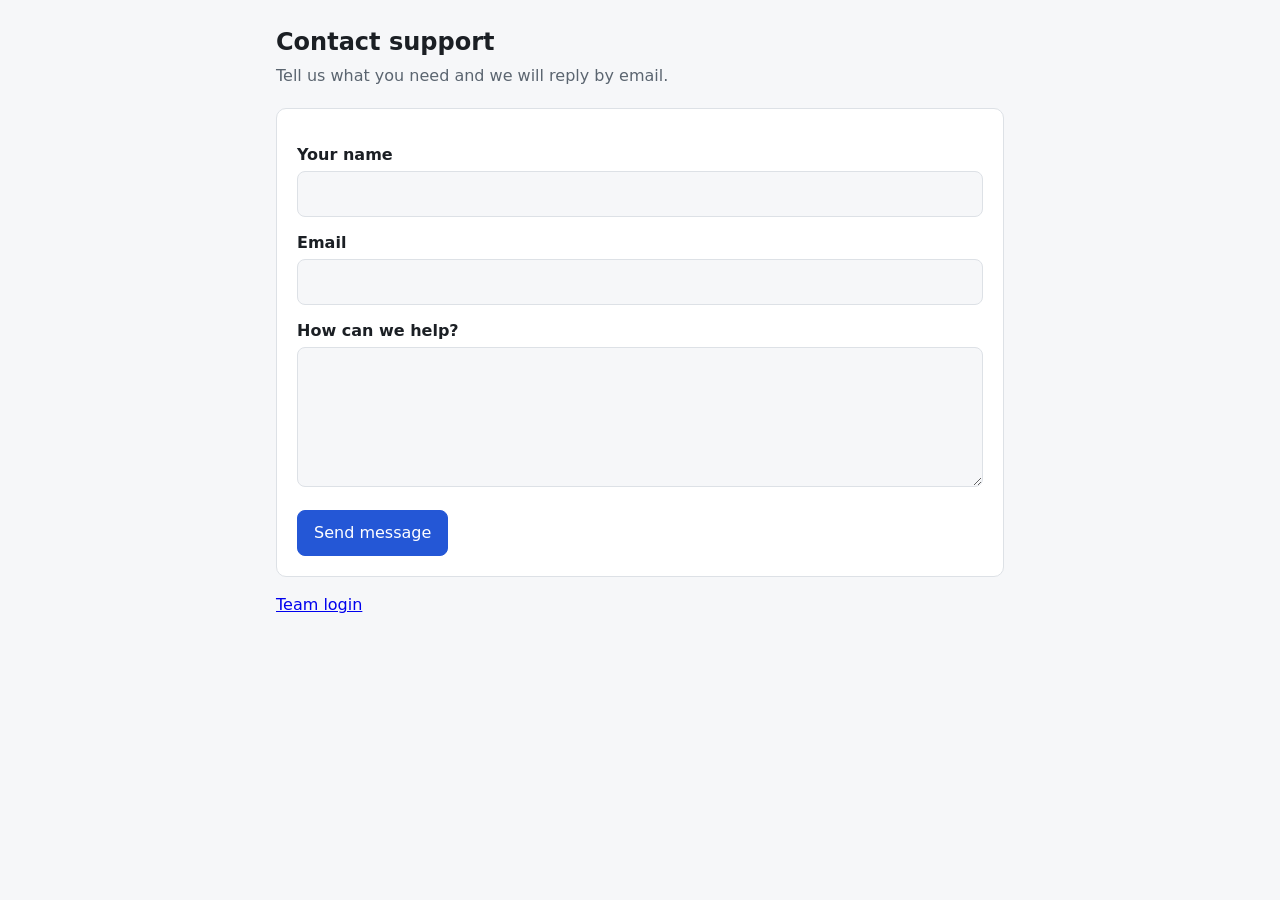
<file: static/index.html>
<!doctype html>
<html lang="en">
<head>
  <meta charset="utf-8">
  <meta name="viewport" content="width=device-width, initial-scale=1">
  <title>Contact support</title>
  <link rel="stylesheet" href="/static/styles.css">
</head>
<body>
<main>
  <h1>Contact support</h1>
  <p class="sub">Tell us what you need and we will reply by email.</p>
  <form id="form" class="card" novalidate>
    <label for="name">Your name</label>
    <input id="name" name="name" autocomplete="name" maxlength="100" required>
    <label for="email">Email</label>
    <input id="email" name="email" type="email" autocomplete="email" maxlength="254" required>
    <label for="message">How can we help?</label>
    <textarea id="message" name="message" maxlength="2000" required></textarea>
    <button id="send" type="submit">Send message</button>
    <div id="out" role="status" aria-live="polite"></div>
  </form>
  <p class="muted"><a href="/team">Team login</a></p>
</main>
<script>
const form = document.getElementById("form"), out = document.getElementById("out"), btn = document.getElementById("send");
function show(kind, text) { out.className = "msg " + kind; out.textContent = text; }
form.addEventListener("submit", async (e) => {
  e.preventDefault();
  btn.disabled = true; out.className = ""; out.textContent = "";
  try {
    const res = await fetch("/api/tickets", {
      method: "POST", headers: { "Content-Type": "application/json" },
      body: JSON.stringify({ name: form.name.value, email: form.email.value, message: form.message.value }),
    });
    const body = await res.json();
    if (res.ok) { show("ok", "Thanks! We received your message (reference #" + body.id + ")."); form.reset(); }
    else if (body.error && body.error.fields && body.error.fields.length)
      show("err", body.error.fields.map(f => f.field + ": " + f.message).join(". "));
    else show("err", (body.error && body.error.message) || "Something went wrong. Please try again.");
  } catch { show("err", "Could not reach the server. Please try again."); }
  finally { btn.disabled = false; }
});
</script>
</body>
</html>
</file>
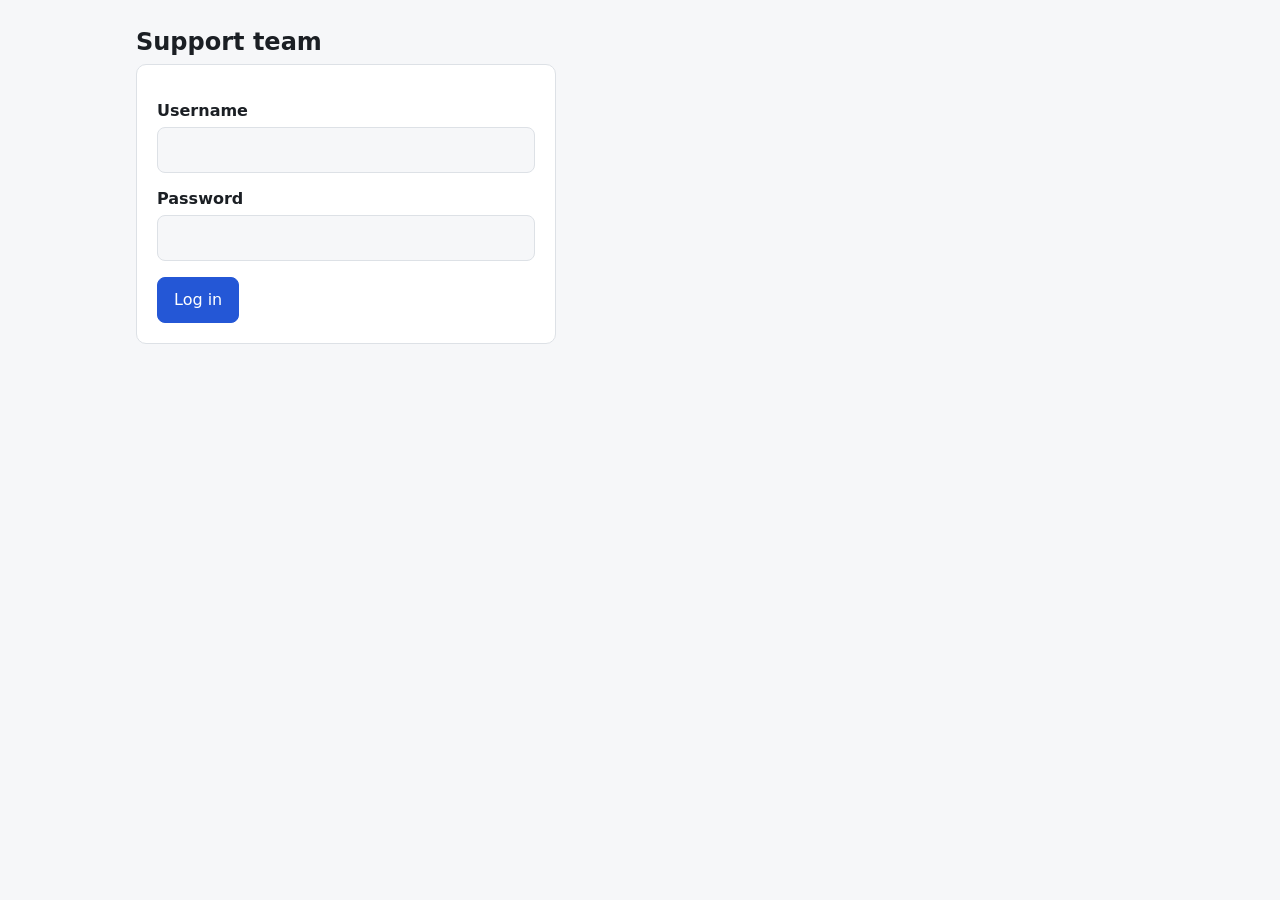
<file: static/team.html>
<!doctype html>
<html lang="en">
<head>
  <meta charset="utf-8">
  <meta name="viewport" content="width=device-width, initial-scale=1">
  <title>Support team</title>
  <link rel="stylesheet" href="/static/styles.css">
</head>
<body>
<main class="wide">
  <h1>Support team</h1>

  <section id="login" class="card" style="max-width:420px">
    <form id="loginForm">
      <label for="u">Username</label><input id="u" autocomplete="username" required>
      <label for="p">Password</label><input id="p" type="password" autocomplete="current-password" required>
      <button type="submit">Log in</button>
      <div id="loginOut" role="alert"></div>
    </form>
  </section>

  <section id="app" class="hidden">
    <div class="row">
      <div><label for="cat">Category</label><select id="cat"><option value="">All categories</option></select></div>
      <div><button id="logout" class="ghost" type="button">Log out</button></div>
    </div>
    <div id="listOut" role="alert"></div>
    <table>
      <thead><tr><th>#</th><th>Message</th><th>Category</th><th>Priority</th><th>Status</th></tr></thead>
      <tbody id="rows"></tbody>
    </table>

    <div id="detail" class="card hidden" style="margin-top:20px">
      <div class="row"><h2 id="dTitle" style="margin:0;flex:3"></h2><button id="dClose" class="ghost" type="button">Close</button></div>
      <p class="muted" id="dMeta"></p>
      <div class="grid2">
        <div>
          <h3>Customer message</h3><pre class="draft" id="dMsg"></pre>
          <label for="dStatus">Status</label><select id="dStatus"></select>
          <div id="dOut" role="status"></div>
        </div>
        <div>
          <h3>Suggested reply <span class="tag" id="dSource"></span></h3>
          <pre class="draft" id="dDraft"></pre>
          <div id="dFaq"></div>
        </div>
      </div>
    </div>
  </section>
</main>
<script>
// All customer-supplied text is written with textContent, never innerHTML.
const $ = (id) => document.getElementById(id);
let token = sessionStorage.getItem("token"), meta = null;

async function api(path, opts = {}) {
  const res = await fetch(path, { ...opts, headers: { "Content-Type": "application/json", Authorization: "Bearer " + token, ...(opts.headers || {}) } });
  const body = await res.json().catch(() => ({}));
  if (res.status === 401) { logout(); throw new Error("Please log in again."); }
  if (!res.ok) throw new Error((body.error && body.error.message) || "Request failed.");
  return body;
}
function logout() { token = null; sessionStorage.removeItem("token"); $("app").classList.add("hidden"); $("login").classList.remove("hidden"); }
function cell(text, cls) { const td = document.createElement("td"); if (cls) { const s = document.createElement("span"); s.className = cls; s.textContent = text; td.append(s); } else td.textContent = text; return td; }

async function loadList() {
  $("listOut").textContent = "";
  try {
    const rows = await api("/api/tickets" + ($("cat").value ? "?category=" + encodeURIComponent($("cat").value) : ""));
    const tbody = $("rows"); tbody.replaceChildren();
    if (!rows.length) { const tr = document.createElement("tr"), td = cell("No tickets yet."); td.colSpan = 5; tr.append(td); tbody.append(tr); }
    for (const t of rows) {
      const tr = document.createElement("tr"); tr.className = "click"; tr.tabIndex = 0;
      const msg = t.message.length > 80 ? t.message.slice(0, 80) + "…" : t.message;
      tr.append(cell(t.id), cell(msg), cell(t.category, "tag"), cell(t.priority, "tag " + t.priority), cell(t.status.replace("_", " "), "tag"));
      tr.addEventListener("click", () => openTicket(t.id));
      tr.addEventListener("keydown", (e) => { if (e.key === "Enter") openTicket(t.id); });
      tbody.append(tr);
    }
  } catch (e) { $("listOut").className = "msg err"; $("listOut").textContent = e.message; }
}

async function openTicket(id) {
  const t = await api("/api/tickets/" + id);
  $("detail").classList.remove("hidden");
  $("dTitle").textContent = "Ticket #" + t.id;
  $("dMeta").textContent = t.name + " <" + t.email + "> · " + t.category + " (model confidence " + Math.round(t.category_confidence * 100) + "%) · " + new Date(t.created_at).toLocaleString();
  $("dMsg").textContent = t.message;
  const sel = $("dStatus"); sel.replaceChildren();
  for (const s of meta.statuses) { const o = document.createElement("option"); o.value = s; o.textContent = s.replace("_", " "); o.selected = s === t.status; sel.append(o); }
  sel.onchange = async () => {
    try { await api("/api/tickets/" + id, { method: "PATCH", body: JSON.stringify({ status: sel.value }) }); $("dOut").className = "msg ok"; $("dOut").textContent = "Status updated."; loadList(); }
    catch (e) { $("dOut").className = "msg err"; $("dOut").textContent = e.message; }
  };
  $("dOut").className = ""; $("dOut").textContent = "";
  $("dSource").textContent = t.draft_source || t.draft_status;
  $("dDraft").textContent = t.draft_status === "pending" ? "Draft is still being written. Reopen in a moment." : (t.draft_text || "No draft available.");
  const faq = $("dFaq"); faq.replaceChildren();
  if (t.draft_status === "ready") {
    const h = document.createElement("strong"); h.textContent = t.draft_faq_entries.length ? "FAQ entries used" : "No FAQ entry matched; nothing was invented."; faq.append(h);
    for (const f of t.draft_faq_entries) { const d = document.createElement("div"); d.className = "faq"; const q = document.createElement("div"); q.textContent = f.id + ": " + f.question; d.append(q); faq.append(d); }
  }
}

async function start() {
  $("login").classList.add("hidden"); $("app").classList.remove("hidden");
  meta = await api("/api/meta");
  const cat = $("cat"); cat.length = 1;
  for (const c of meta.categories) { const o = document.createElement("option"); o.value = c; o.textContent = c; cat.append(o); }
  loadList();
}
$("loginForm").addEventListener("submit", async (e) => {
  e.preventDefault();
  try {
    const res = await fetch("/api/login", { method: "POST", headers: { "Content-Type": "application/json" }, body: JSON.stringify({ username: $("u").value, password: $("p").value }) });
    const body = await res.json();
    if (!res.ok) throw new Error((body.error && body.error.message) || "Login failed.");
    token = body.token; sessionStorage.setItem("token", token); $("p").value = ""; $("loginOut").textContent = ""; start();
  } catch (err) { $("loginOut").className = "msg err"; $("loginOut").textContent = err.message; }
});
$("cat").addEventListener("change", loadList);
$("logout").addEventListener("click", logout);
$("dClose").addEventListener("click", () => $("detail").classList.add("hidden"));
if (token) start().catch(logout);
</script>
</body>
</html>
</file>
<file: static/styles.css>
:root { --bg:#f6f7f9; --card:#fff; --ink:#1b1f24; --muted:#5b6570; --line:#dde1e6; --accent:#2457d6; --bad:#b42318; --ok:#1a7f45; }
@media (prefers-color-scheme: dark) {
  :root { --bg:#14171b; --card:#1c2026; --ink:#eceff3; --muted:#9aa5b1; --line:#2f353d; --accent:#7ea2ff; --bad:#ff8a80; --ok:#6fd49a; }
}
* { box-sizing: border-box; }
body { margin:0; background:var(--bg); color:var(--ink); font:16px/1.5 system-ui, -apple-system, "Segoe UI", sans-serif; }
main { max-width: 760px; margin: 0 auto; padding: 24px 16px 64px; }
main.wide { max-width: 1040px; }
h1 { font-size: 1.5rem; margin: 0 0 4px; }
.sub { color: var(--muted); margin: 0 0 20px; }
.card { background: var(--card); border: 1px solid var(--line); border-radius: 10px; padding: 20px; }
label { display:block; font-weight:600; margin: 14px 0 4px; }
input, textarea, select, button { font: inherit; color: inherit; }
input, textarea, select { width:100%; padding: 10px 12px; border:1px solid var(--line); border-radius:8px; background: var(--bg); }
textarea { min-height: 140px; resize: vertical; }
button { padding: 10px 16px; border-radius:8px; border:1px solid var(--accent); background: var(--accent); color:#fff; cursor:pointer; margin-top:16px; }
button.ghost { background: transparent; color: var(--accent); }
button:disabled { opacity:.6; cursor:wait; }
.msg { margin-top: 14px; padding: 10px 12px; border-radius: 8px; }
.msg.ok { border:1px solid var(--ok); color: var(--ok); }
.msg.err { border:1px solid var(--bad); color: var(--bad); }
.row { display:flex; gap:12px; align-items:end; flex-wrap:wrap; }
.row > * { flex: 1 1 180px; }
table { width:100%; border-collapse: collapse; margin-top: 16px; }
th, td { text-align:left; padding: 10px 8px; border-bottom:1px solid var(--line); vertical-align: top; }
th { color: var(--muted); font-weight:600; font-size:.85rem; text-transform: uppercase; letter-spacing:.03em; }
tr.click { cursor:pointer; } tr.click:hover { background: var(--bg); }
.tag { display:inline-block; padding:2px 8px; border-radius: 999px; border:1px solid var(--line); font-size:.8rem; }
.tag.high { border-color: var(--bad); color: var(--bad); }
.muted { color: var(--muted); }
pre.draft { white-space: pre-wrap; background: var(--bg); border:1px solid var(--line); border-radius:8px; padding:12px; font: inherit; }
.hidden { display:none; }
.grid2 { display:grid; grid-template-columns: 1fr 1fr; gap: 20px; } @media (max-width:720px){ .grid2 { grid-template-columns: 1fr; } }
.faq { border-left: 3px solid var(--accent); padding-left: 10px; margin: 8px 0; }
@media (max-width: 600px) { th:nth-child(1), td:nth-child(1) { display:none; } }
</file>
